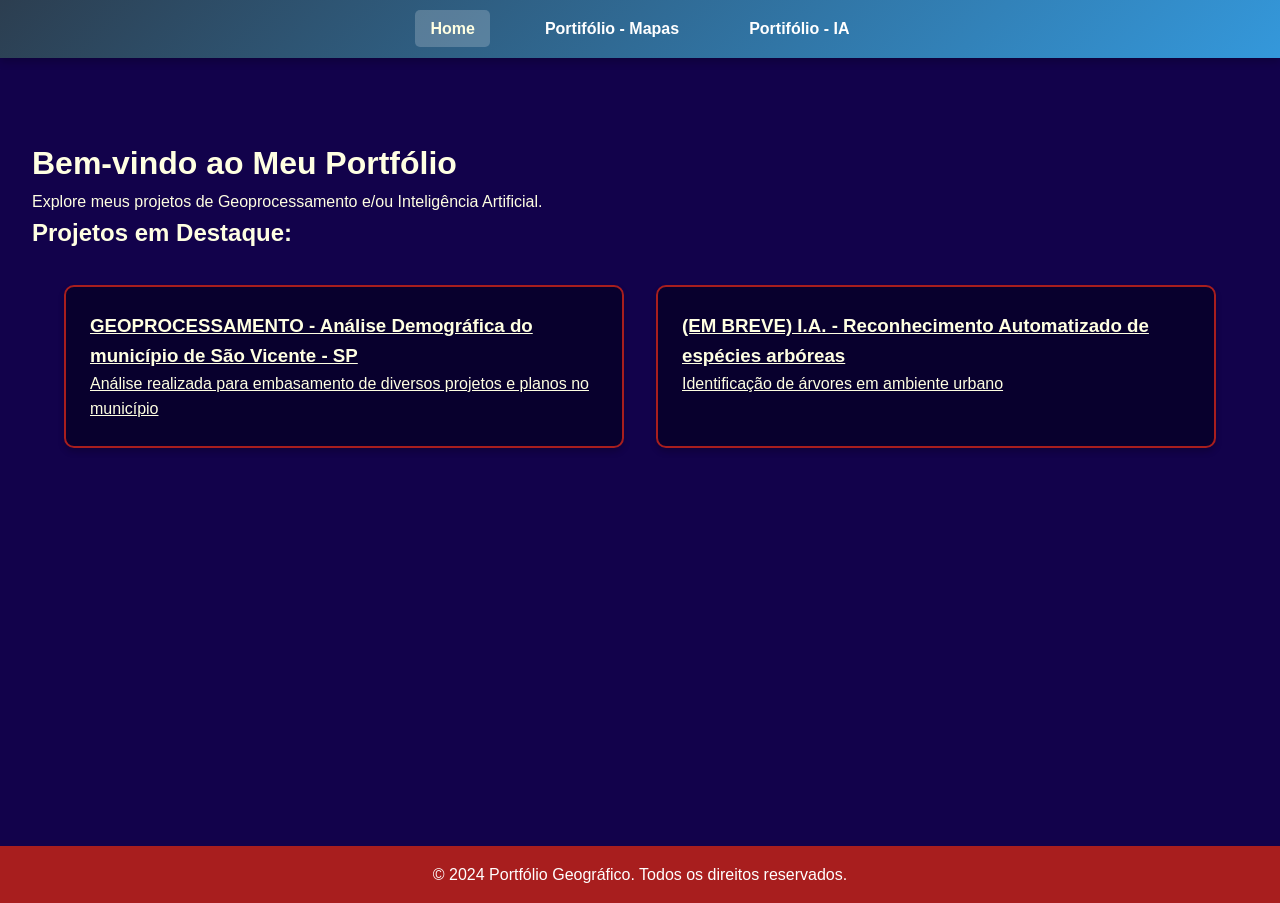
<file: index.html>
<!DOCTYPE html>
<html lang="pt-BR">
<head>
    <meta charset="UTF-8">
    <meta name="viewport" content="width=device-width, initial-scale=1.0">
    <title>Portfólio - Erik Melo</title>
    <p>Engenheiro Ambiental e Cientista de Dados Geográficos</p>
    <link rel="stylesheet" href="style.css">
</head>
<body>
    <header>
        <nav>
            <ul>
                <li><a href="index.html" class="active">Home</a></li>
                <li><a href="mapas.html">Portifólio - Mapas</a></li>
                <li><a href="ia.html">Portifólio - IA</a></li>
            </ul>
        </nav>
    </header>

    <main>
        <h1>Bem-vindo ao Meu Portfólio</h1>
        <p>Explore meus projetos de Geoprocessamento e/ou Inteligência Artificial.</p>
        
        <section class="destaque">
            <h2>Projetos em Destaque:</h2>
            <div class="map-grid">
                <a href="mapa1.html" class="map-card">
                    <h3>GEOPROCESSAMENTO - Análise Demográfica do município de São Vicente - SP</h3>
                    <p>Análise realizada para embasamento de diversos projetos e planos no município</p>
                </a>
                
                <a href="pag-construcao.html" class="map-card">
                    <h3>(EM BREVE) I.A. - Reconhecimento Automatizado de espécies arbóreas</h3>
                    <p>Identificação de árvores em ambiente urbano</p>
                </a>
            </div>
        </section>
    </main>

    <footer>
        <p>© 2024 Portfólio Geográfico. Todos os direitos reservados.</p>
    </footer>

    <script src="script.js"></script>
</body>
</html>
</file>
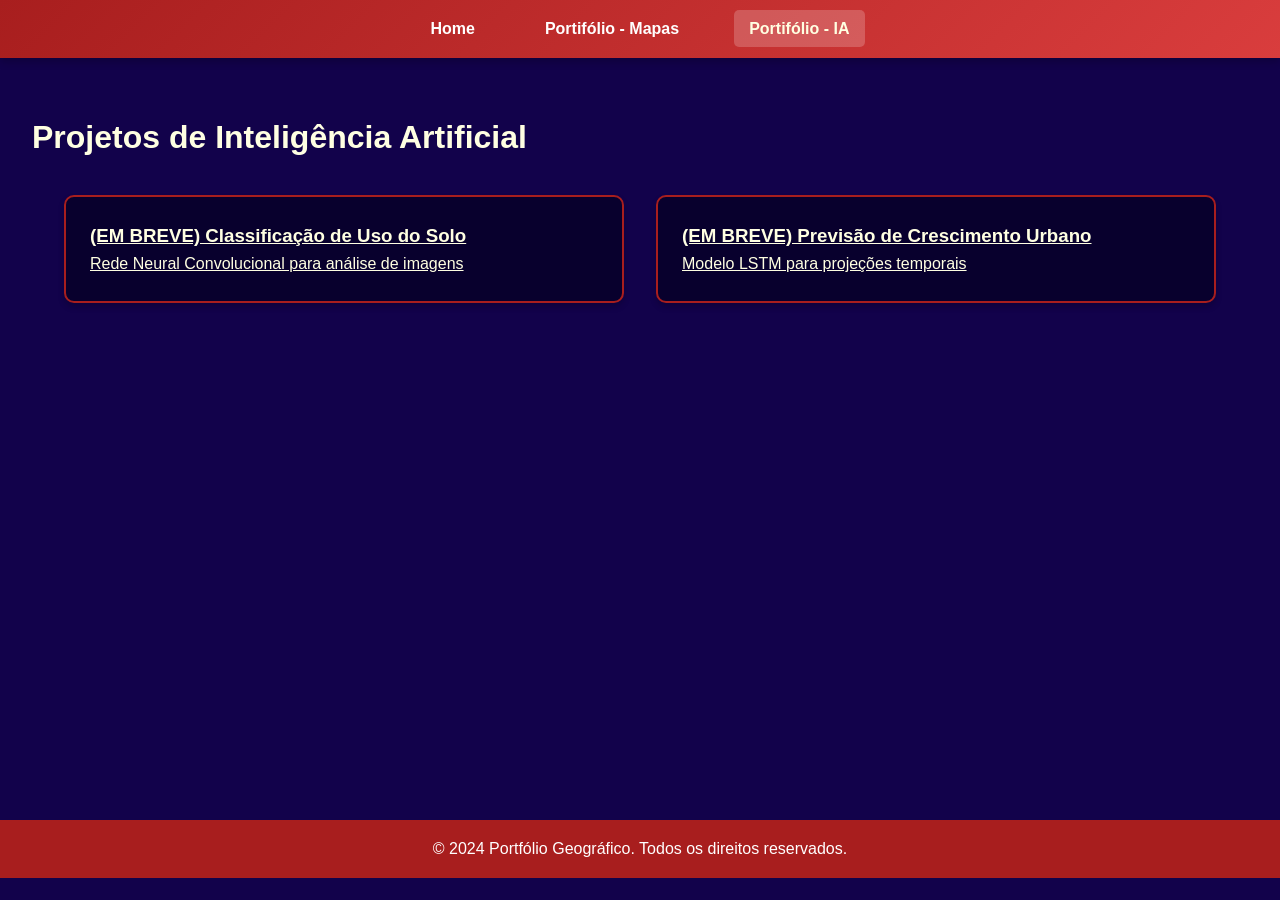
<file: ia.html>
<!DOCTYPE html>
<html lang="pt-BR">
<head>
    <meta charset="UTF-8">
    <title>Portfólio IA</title>
    <link rel="stylesheet" href="style.css">
</head>
<body>
    <header>
        <nav>
            <ul>
                <li><a href="index.html">Home</a></li>
                <li><a href="mapas.html">Portifólio - Mapas</a></li>
                <li><a href="ia.html" class="active">Portifólio - IA</a></li>
            </ul>
        </nav>
    </header>

    <main>
        <h1>Projetos de Inteligência Artificial</h1>
        
        <div class="map-grid">
            <a href="pag-construcao.html" class="map-card">
                <h3>(EM BREVE) Classificação de Uso do Solo</h3>
                <p>Rede Neural Convolucional para análise de imagens</p>
            </a>
            
            <a href="pag-construcao.html" class="map-card">
                <h3>(EM BREVE) Previsão de Crescimento Urbano</h3>
                <p>Modelo LSTM para projeções temporais</p>
            </a>
        </div>
    </main>

    <footer>
        <p>© 2024 Portfólio Geográfico. Todos os direitos reservados.</p>
    </footer>

    <script src="script.js"></script>
</body>
</html>
</file>
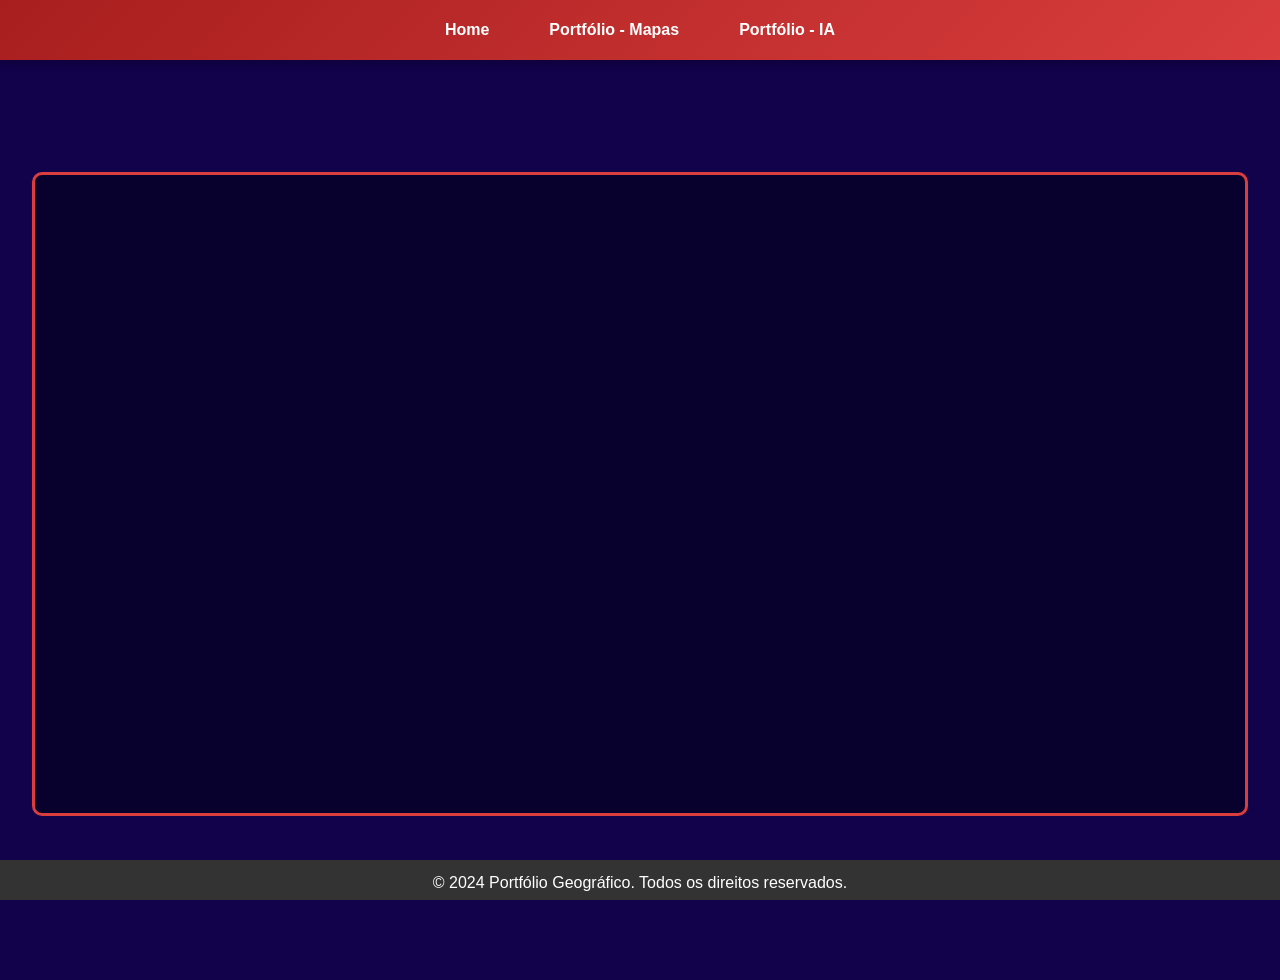
<file: mapa1.html>
<!DOCTYPE html>
<html lang="pt-BR">
<head>
    <meta charset="UTF-8">
    <meta name="viewport" content="width=device-width, initial-scale=1.0">
    <title>Densidade Demográfica</title>
    <link rel="stylesheet" href="style.css">
    <style>
        body, html {
            margin: 0;
            padding: 0;
            height: 100%;
            width: 100%;
        }
        main {
            display: flex;
            flex-direction: column;
            height: calc(100vh - 100px); /* Desconta altura do header e footer */
            padding-top: 60px; /* Espaço para o header */
            position: relative;
        }
        .map-container {
            flex: 1;
            width: 100%;
            height: 100%;
            position: relative;
        }
        .map-container iframe {
            width: 100%;
            height: 100%;
            border: none;
        }
    </style>
</head>
<body>
    <header style="height: 60px; color: white; display: flex; align-items: center; justify-content: center; position: fixed; top: 0; width: 100%; z-index: 1000;">
        <nav>
            <ul style="display: flex; list-style: none; padding: 0; margin: 0;">
                <li style="margin: 0 15px;"><a href="index.html" style="color: white; text-decoration: none;">Home</a></li>
                <li style="margin: 0 15px;"><a href="mapas.html" style="color: white; text-decoration: none;">Portfólio - Mapas</a></li>
                <li style="margin: 0 15px;"><a href="ia.html" style="color: white; text-decoration: none;">Portfólio - IA</a></li>
            </ul>
        </nav>
    </header>
    
    <main>
        <div class="map-container">
            <iframe src="https://erikkmelo.github.io/portifolio-mapas/01-sv-mapa-densidade" allowfullscreen loading="lazy"></iframe>
        </div>
    </main>
    
    <footer style="text-align: center; padding: 10px; background: #333; color: white; height: 40px; position: fixed; bottom: 0; width: 100%; z-index: 1000;">
        <p>© 2024 Portfólio Geográfico. Todos os direitos reservados.</p>
    </footer>
</body>
</html>
</file>
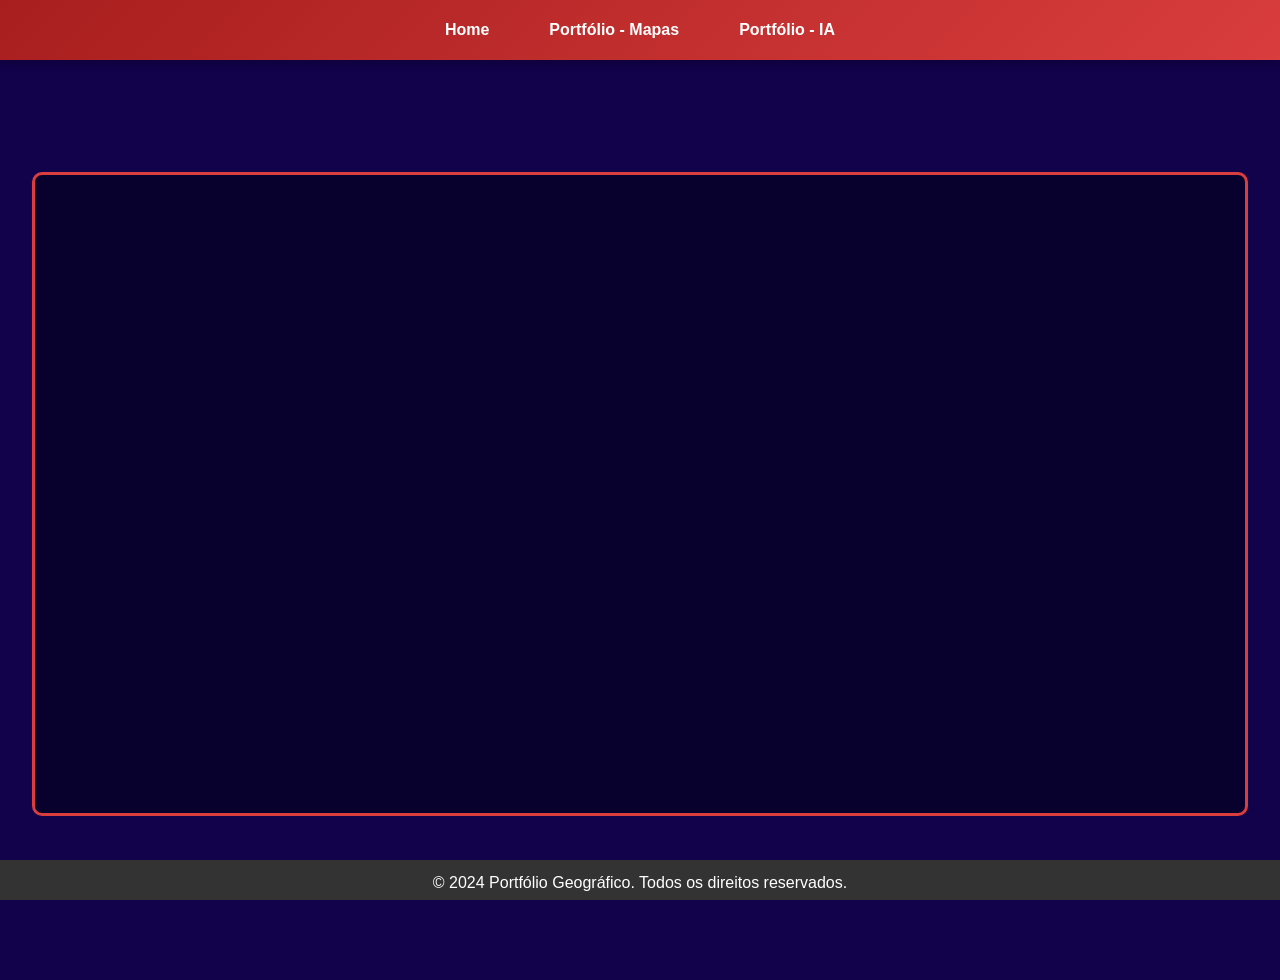
<file: mapa2.html>
<!DOCTYPE html>
<html lang="pt-BR">
<head>
    <meta charset="UTF-8">
    <meta name="viewport" content="width=device-width, initial-scale=1.0">
    <title>Ecopontos e otimização de rotas</title>
    <link rel="stylesheet" href="style.css">
    <style>
        body, html {
            margin: 0;
            padding: 0;
            height: 100%;
            width: 100%;
        }
        main {
            display: flex;
            flex-direction: column;
            height: calc(100vh - 100px); /* Desconta altura do header e footer */
            padding-top: 60px; /* Espaço para o header */
            position: relative;
        }
        .map-container {
            flex: 1;
            width: 100%;
            height: 100%;
            position: relative;
        }
        .map-container iframe {
            width: 100%;
            height: 100%;
            border: none;
        }
    </style>
</head>
<body>
    <header style="height: 60px; color: white; display: flex; align-items: center; justify-content: center; position: fixed; top: 0; width: 100%; z-index: 1000;">
        <nav>
            <ul style="display: flex; list-style: none; padding: 0; margin: 0;">
                <li style="margin: 0 15px;"><a href="index.html" style="color: white; text-decoration: none;">Home</a></li>
                <li style="margin: 0 15px;"><a href="mapas.html" style="color: white; text-decoration: none;">Portfólio - Mapas</a></li>
                <li style="margin: 0 15px;"><a href="ia.html" style="color: white; text-decoration: none;">Portfólio - IA</a></li>
            </ul>
        </nav>
    </header>
    
    <main>
        <div class="map-container">
            <iframe src="https://erikkmelo.github.io/portifolio-mapas/02-sv-ecopontos" allowfullscreen loading="lazy"></iframe>
        </div>
    </main>
    
    <footer style="text-align: center; padding: 10px; background: #333; color: white; height: 40px; position: fixed; bottom: 0; width: 100%; z-index: 1000;">
        <p>© 2024 Portfólio Geográfico. Todos os direitos reservados.</p>
    </footer>
</body>
</html>
</file>
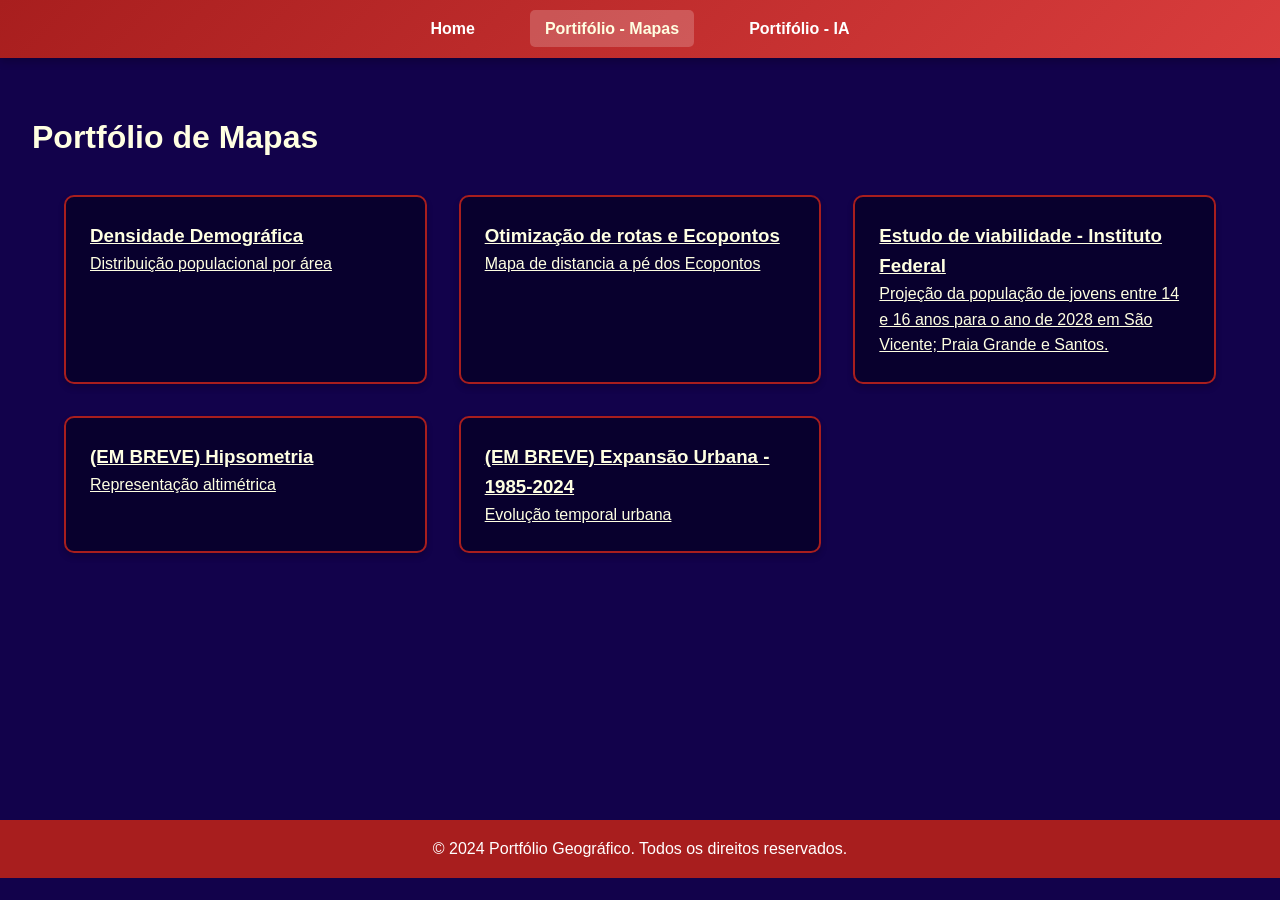
<file: mapas.html>
<!DOCTYPE html>
<html lang="pt-BR">
<head>
    <meta charset="UTF-8">
    <title>Portfólio de Mapas</title>
    <link rel="stylesheet" href="style.css">
</head>
<body>
    <header>
        <nav>
            <ul>
                <li><a href="index.html">Home</a></li>
                <li><a href="mapas.html" class="active">Portifólio - Mapas</a></li>
                <li><a href="ia.html">Portifólio - IA</a></li>
            </ul>
        </nav>
    </header>

    <main>
        <h1>Portfólio de Mapas</h1>
        
        <div class="map-grid">
            <a href="mapa1.html" class="map-card">
                <h3>Densidade Demográfica</h3>
                <p>Distribuição populacional por área</p>
            </a>
            
            <a href="mapa2.html" class="map-card">
                <h3>Otimização de rotas e Ecopontos</h3>
                <p>Mapa de distancia a pé dos Ecopontos</p>
            </a>
            
            <a href="https://drive.google.com/file/d/1uXa1VvunF5nt87ytR_VquzqVAbf-wVc0/view?usp=sharing" class="map-card">
                <h3>Estudo de viabilidade - Instituto Federal</h3>
                <p>Projeção da população de jovens entre 14 e 16 anos para o ano de 2028 em São Vicente; Praia Grande e Santos. </p>
            </a>
            
            <a href="pag-construcao.html" class="map-card">
                <h3>(EM BREVE) Hipsometria</h3>
                <p>Representação altimétrica</p>
            </a>
            
            <a href="pag-construcao.html" class="map-card">
                <h3>(EM BREVE) Expansão Urbana - 1985-2024</h3>
                <p>Evolução temporal urbana</p>
            </a>
        </div>
    </main>

    <footer>
        <p>© 2024 Portfólio Geográfico. Todos os direitos reservados.</p>
    </footer>

    <script src="script.js"></script>
</body>
</html>
</file>
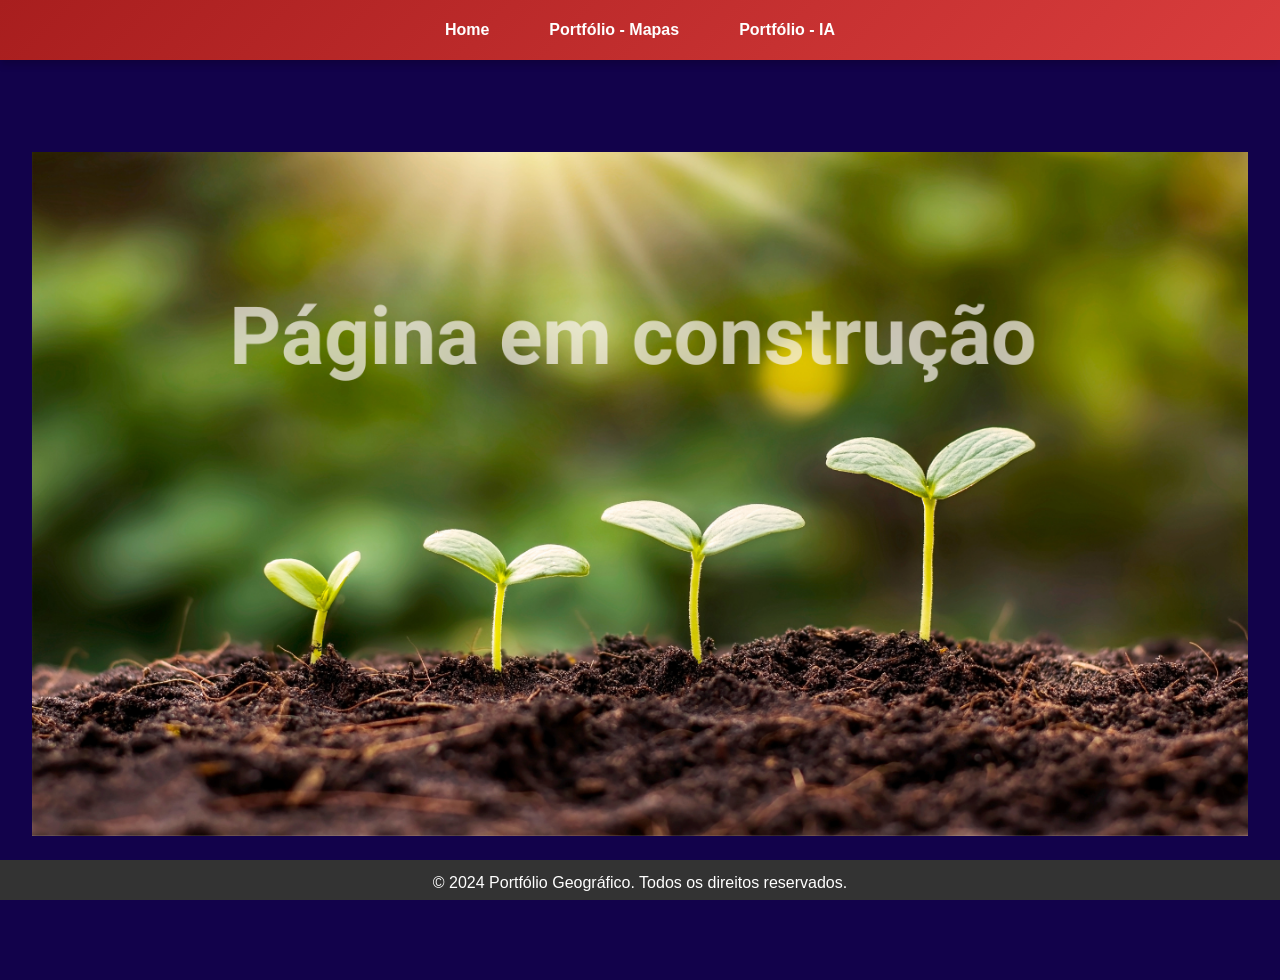
<file: pag-construcao.html>
<!DOCTYPE html>
<html lang="pt-BR">
<head>
    <meta charset="UTF-8">
    <meta name="viewport" content="width=device-width, initial-scale=1.0">
    <title>Densidade Demográfica</title>
    <link rel="stylesheet" href="style.css">
    <style>
        body, html {
            margin: 0;
            padding: 0;
            height: 100%;
            width: 100%;
        }
        main {
            display: flex;
            flex-direction: column;
            align-items: center;
            justify-content: center;
            height: calc(100vh - 100px); /* Desconta altura do header e footer */
            padding-top: 60px; /* Espaço para o header */
            position: relative;
        }
        .image-container {
            width: 100%;
            height: 100%;
            display: flex;
            align-items: center;
            justify-content: center;
        }
        .image-container img {
            max-width: 100%;
            max-height: 100%;
            object-fit: contain;
        }
    </style>
</head>
<body>
    <header style="height: 60px; color: white; display: flex; align-items: center; justify-content: center; position: fixed; top: 0; width: 100%; z-index: 1000;">
        <nav>
            <ul style="display: flex; list-style: none; padding: 0; margin: 0;">
                <li style="margin: 0 15px;"><a href="index.html" style="color: white; text-decoration: none;">Home</a></li>
                <li style="margin: 0 15px;"><a href="mapas.html" style="color: white; text-decoration: none;">Portfólio - Mapas</a></li>
                <li style="margin: 0 15px;"><a href="ia.html" style="color: white; text-decoration: none;">Portfólio - IA</a></li>
            </ul>
        </nav>
    </header>
    
    <main>
        <div class="image-container">
            <img src="pagconstrucao.png" alt="Imagem de Exemplo">
        </div>
    </main>
    
    <footer style="text-align: center; padding: 10px; background: #333; color: white; height: 40px; position: fixed; bottom: 0; width: 100%; z-index: 1000;">
        <p>© 2024 Portfólio Geográfico. Todos os direitos reservados.</p>
    </footer>
</body>
</html>
</file>
<file: style.css>
/* Estilos Gerais */
* {
    margin: 0;
    padding: 0;
    box-sizing: border-box;
    font-family: 'Segoe UI', sans-serif;
}

body {
    background-color: #12024B; /* Fundo escuro */
    line-height: 1.6;
    color: #FFFFE2; /* Texto claro para contraste */
}

/* Header e Menu */
header {
    background: linear-gradient(135deg, #A81E1E, #D93D3D); /* Mantendo o vermelho guará */
    color: white;
    padding: 1rem;
    position: fixed;
    width: 100%;
    top: 0;
    z-index: 1000;
    box-shadow: 0 4px 8px rgba(0,0,0,0.2);
}

nav ul {
    display: flex;
    justify-content: center;
    list-style: none;
}

nav ul li {
    margin: 0 20px;
}

nav ul li a {
    color: white;
    text-decoration: none;
    font-weight: 600;
    transition: background 0.3s, color 0.3s;
    padding: 10px 15px;
    border-radius: 5px;
}

nav ul li a:hover,
nav ul li a.active {
    background-color: rgba(255,255,255,0.2);
    color: #FFFFE2;
}

/* Conteúdo Principal */
main {
    margin-top: 80px;
    padding: 2rem;
    min-height: calc(100vh - 160px);
}

/* Cards de Mapas */
.map-grid {
    display: grid;
    grid-template-columns: repeat(auto-fit, minmax(300px, 1fr));
    gap: 2rem;
    padding: 2rem;
}

.map-card {
    background: #08002D; /* Fundo escuro para os cards */
    border-radius: 10px;
    padding: 1.5rem;
    box-shadow: 0 4px 6px rgba(0,0,0,0.2);
    transition: transform 0.3s, color 0.3s;
    cursor: pointer;
    border: 2px solid #A81E1E; /* Bordas vermelhas sutis */
    color: #FFFFE2; /* Texto claro nos cards */
}

.map-card:hover {
    transform: translateY(-5px);
    color: #D93D3D; /* Mudança de cor no hover para destaque */
}

.map-card a {
    color: #AE3DFF; /* Roxo vibrante para links */
    text-decoration: none;
    font-weight: bold;
    transition: color 0.3s;
}

.map-card a:hover {
    color: #D93D3D; /* Tom mais vibrante no hover */
}

.map-card img {
    width: 100%;
    height: 200px;
    object-fit: cover;
    border-radius: 5px;
}

/* Páginas de Mapas */
.map-container {
    width: 100%;
    height: 80vh;
    background: #08002D; /* Fundo escuro para destaque */
    border-radius: 10px;
    margin: 2rem 0;
    border: 3px solid #D93D3D; /* Vermelho vivo como destaque */
}

/* Footer */
footer {
    background: #A81E1E;
    color: white;
    text-align: center;
    padding: 1rem;
    position: relative;
    bottom: 0;
    width: 100%;
}

/* Responsividade */
@media (max-width: 768px) {
    nav ul {
        flex-direction: column;
        text-align: center;
    }
    
    nav ul li {
        margin: 10px 0;
    }
}
</file>
